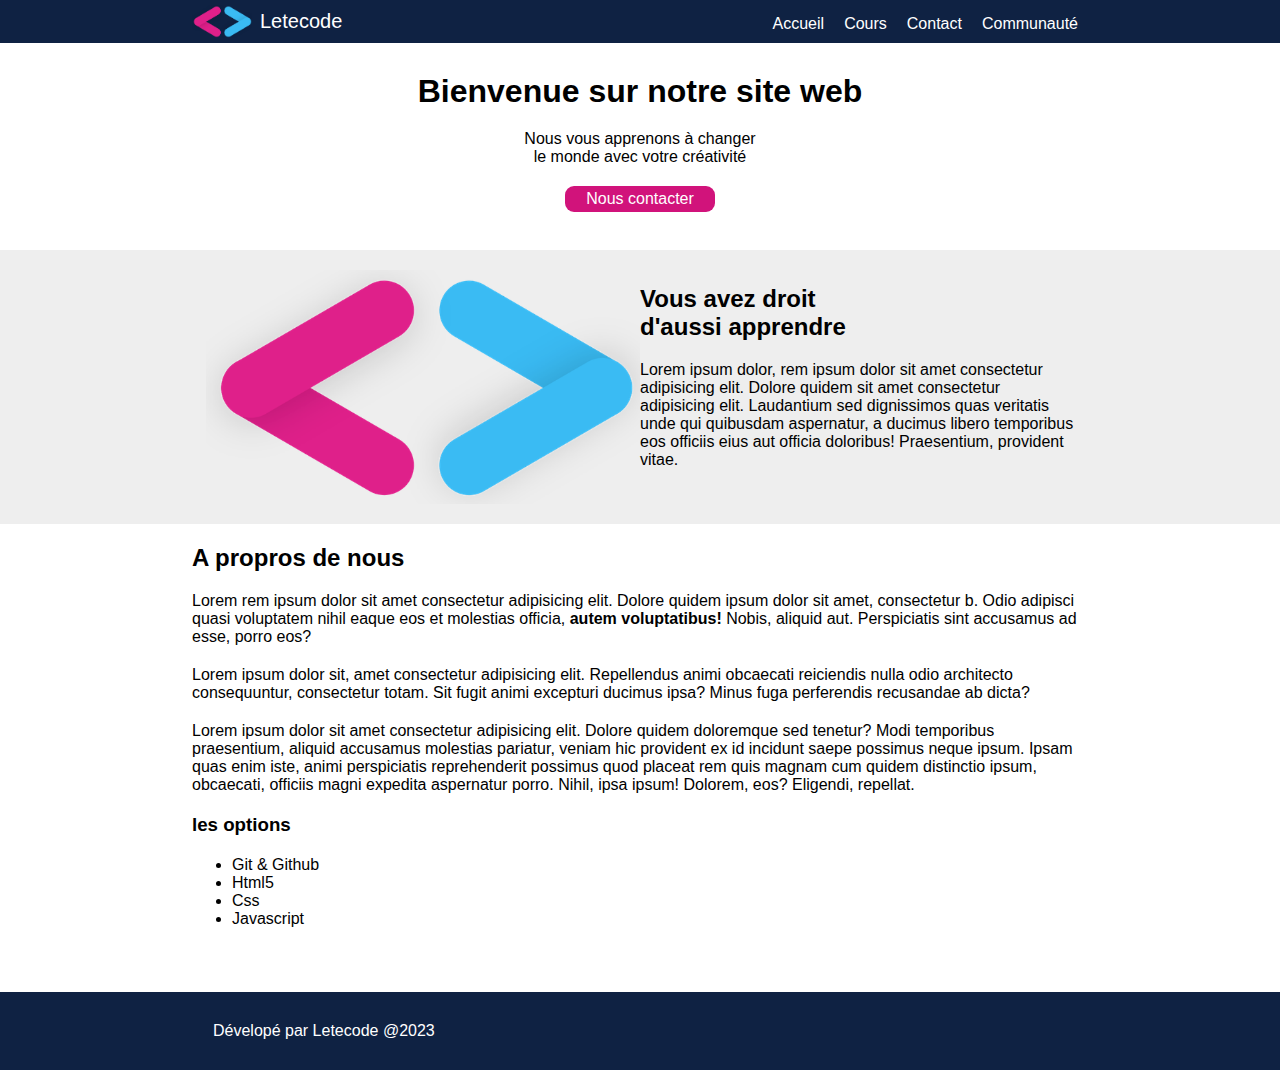
<file: index.html>
<!DOCTYPE html>
<html lang="en">
<head>
    <meta charset="UTF-8">
    <meta http-equiv="X-UA-Compatible" content="IE=edge">
    <meta name="viewport" content="width=device-width, initial-scale=1.0">
    <title>Acceuil | tp2</title>
    <link rel="stylesheet" href="css/index.css">
    <link rel="stylesheet" href="css/sdb.css">
    <!-- Open graph -->
    <meta property="og:title" content="Letecode - tp2fin">
    <meta property="og:description" content="Letecode est une communauté dynamique des programmeurs de génie">
    <meta property="og:type" content="website">
    <meta property="og:image" content="image/logoltc.png">
    <meta property="og:url" content="">
    <meta property="og:title" content="Letecode - tp2fin">
</head>
<body>
    <header class="tête">
        <div class="conteneur">
            <a href="index.html" class="titre">
                <img src="image/logoltc.png" alt="logoS">
                <span>Letecode</span>
            </a>
            <div id="mySidenav" class="sidenav">
                <a href="javascript:void(0)" class="closebtn" onclick="closeNav()">&times;</a>
                <a href="index.html">Accueil</a>
                <a href="cours.html">Cours</a>
                <a href="contact.html">Contact</a>
                <a href="communaute.html">Communauté</a>
              </div>
              <div id="main">
                <span onclick="openNav()" class="nav">&#9776;</span>
              </div>
            <ul class="menu">
                <li class="item"><a href="index.html">Accueil</a></li>
                <li class="item"><a href="cours.html">Cours</a></li>
                <li class="item"><a href="contact.html">Contact</a></li>
                <li class="item"><a href="communaute.html">Communauté</a></li>
            </ul>
        </div>
    </header>
    <section class="section1">
        <div class="conteneur">
            <h1 class="ecart">Bienvenue sur notre site web</h1>
            <p class="ecart">Nous vous apprenons à changer <br> le monde avec votre créativité</p>
            <a href="contact.html" class="btn">Nous contacter</a>
        </div>
    </section>
    <section class="section2">
        <div class="conteneur">
            <img src="image/logoltc.png" alt="logoB" class="img_txt">
            <div class="img_txt">
                <h2 class="ecart">Vous avez droit <br>d'aussi apprendre</h2>
                <p class="ecart">Lorem ipsum dolor, rem ipsum dolor sit amet consectetur adipisicing elit. Dolore quidem sit amet consectetur adipisicing elit. Laudantium sed dignissimos quas veritatis unde qui quibusdam aspernatur, a ducimus libero temporibus eos officiis eius aut officia doloribus! Praesentium, provident vitae.</p>
            </div>
        </div>
    </section>
    <section class="section3">
        <div class="conteneur">
            <h2 class="ecart">A propros de nous</h2>
            <p class="ecart">Lorem rem ipsum dolor sit amet consectetur adipisicing elit. Dolore quidem ipsum dolor sit amet, consectetur b. Odio adipisci quasi voluptatem nihil eaque eos et molestias officia, <b>autem voluptatibus!</b> Nobis, aliquid aut. Perspiciatis sint accusamus ad esse, porro eos?</p>
            <p class="ecart">Lorem ipsum dolor sit, amet consectetur adipisicing elit. Repellendus animi obcaecati reiciendis nulla odio architecto consequuntur, consectetur totam. Sit fugit animi excepturi ducimus ipsa? Minus fuga perferendis recusandae ab dicta?</p>
            <p class="ecart">Lorem ipsum dolor sit amet consectetur adipisicing elit. Dolore quidem doloremque sed tenetur? Modi temporibus praesentium, aliquid accusamus molestias pariatur, veniam hic provident ex id incidunt saepe possimus neque ipsum.
            Ipsam quas enim iste, animi perspiciatis reprehenderit possimus quod placeat rem quis magnam cum quidem distinctio ipsum, obcaecati, officiis magni expedita aspernatur porro. Nihil, ipsa ipsum! Dolorem, eos? Eligendi, repellat.</p>
            <h3 class="ecart">les options</h3>
                    <ul>
                        <li>Git & Github</li>
                        <li>Html5</li>
                        <li>Css</li>
                        <li>Javascript</li>
                    </ul>
        </div>
    </section>
    <footer class="pied">
        <div class="conteneur"><p>Dévelopé par Letecode @2023</p></div>
    </footer>
<script src="js/sdb.js"></script>
</body>
</html>
</file>
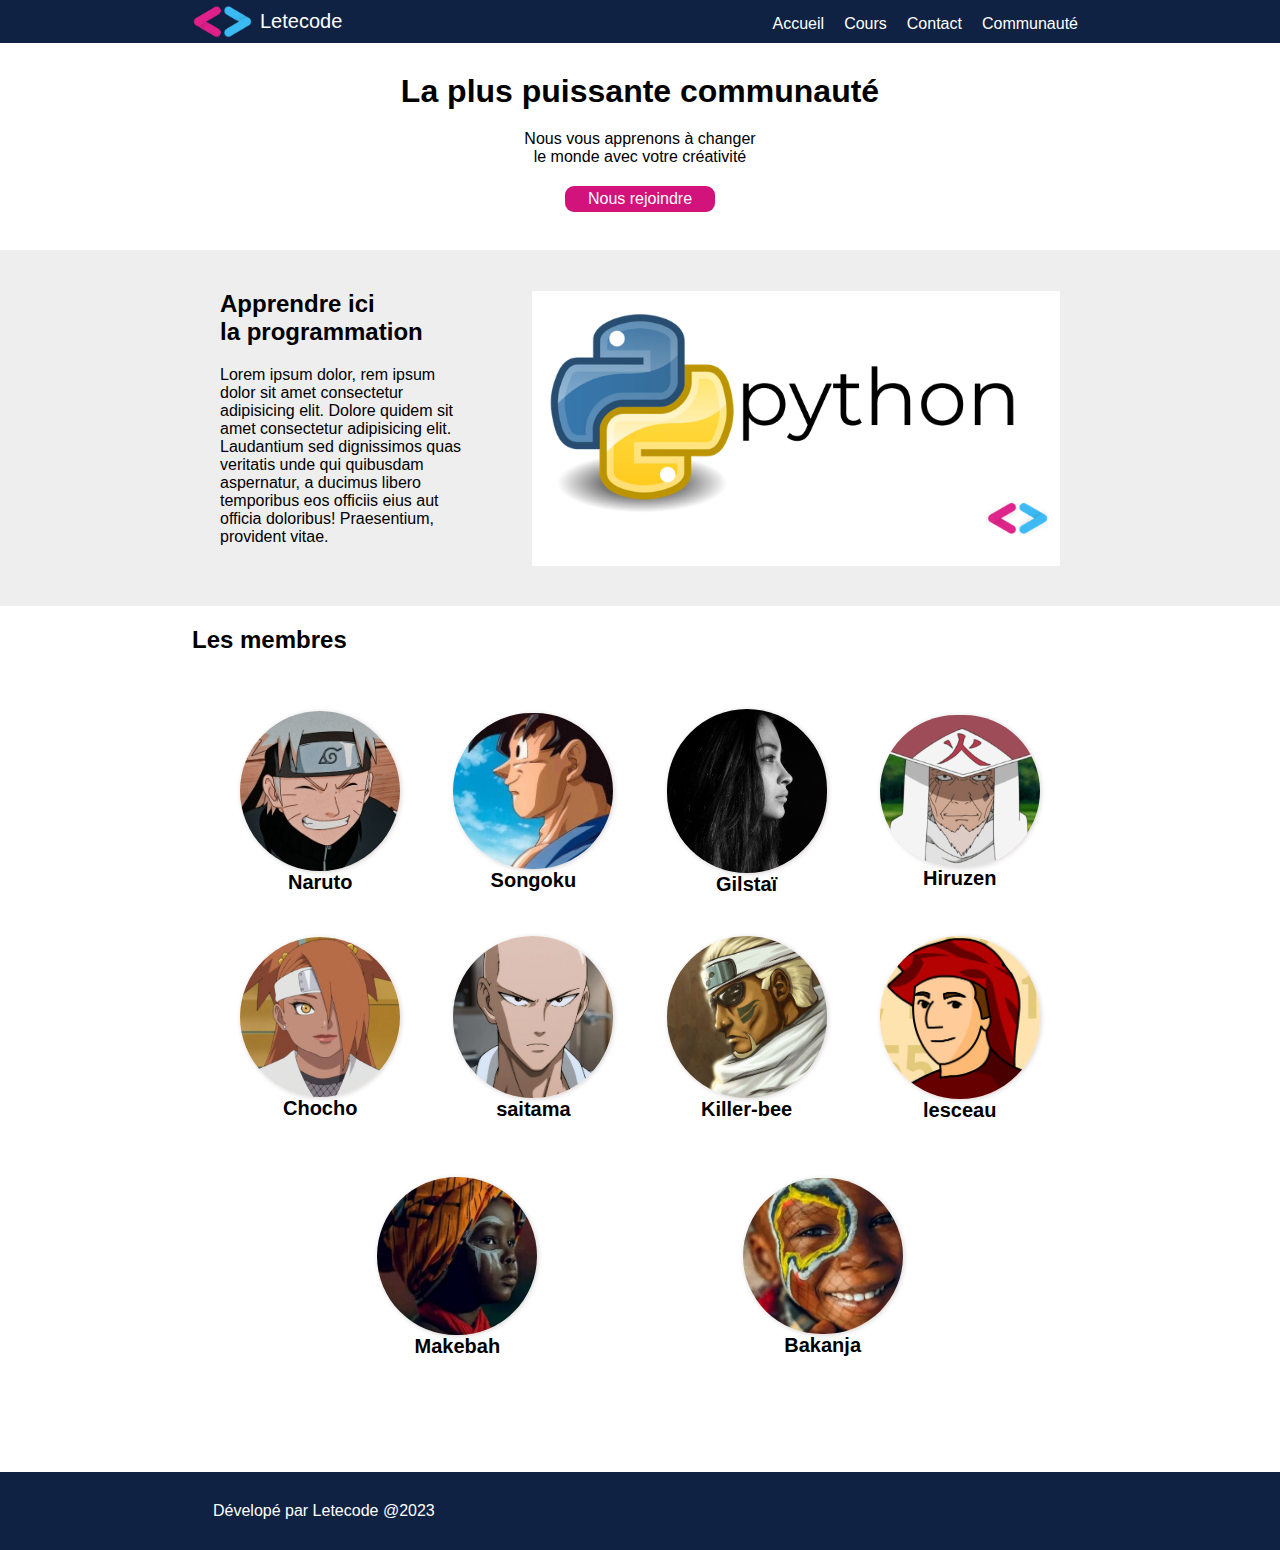
<file: communaute.html>
<!DOCTYPE html>
<html lang="en">
<head>
    <meta charset="UTF-8">
    <meta http-equiv="X-UA-Compatible" content="IE=edge">
    <meta name="viewport" content="width=device-width, initial-scale=1.0">
    <title>Communauté | tp2</title>
    <link rel="stylesheet" href="css/communo.css">
    <link rel="stylesheet" href="css/sdb.css">
    <!-- Open graph -->
    <meta property="og:title" content="Letecode - tp2fin">
    <meta property="og:description" content="Letecode est une communauté dynamique des programmeurs de génie">
    <meta property="og:type" content="website">
    <meta property="og:image" content="image/logoltc.png">
    <meta property="og:url" content="">
    <meta property="og:title" content="Letecode - tp2fin">
</head>
<body>
    <header class="tête">
        <div class="conteneur">
            <a href="index.html" class="titre">
                <img src="image/logoltc.png" alt="logoS">
                <span>Letecode</span>
            </a>
            <div id="mySidenav" class="sidenav">
                <a href="javascript:void(0)" class="closebtn" onclick="closeNav()">&times;</a>
                <a href="index.html">Accueil</a>
                <a href="cours.html">Cours</a>
                <a href="contact.html">Contact</a>
                <a href="communaute.html">Communauté</a>
              </div>
              <div id="main">
                <span onclick="openNav()" class="nav">&#9776;</span>
              </div>
            <ul class="menu">
                <li class="item active"><a href="index.html">Accueil</a></li>
                <li class="item"><a href="cours.html">Cours</a></li>
                <li class="item"><a href="contact.html">Contact</a></li>
                <li class="item"><a href="communaute.html">Communauté</a></li>
            </ul>
        </div>
    </header>
    <section class="section1">
        <div class="conteneur">
            <h1 class="ecart">La plus puissante communauté</h1>
            <p class="ecart">Nous vous apprenons à changer <br> le monde avec votre créativité</p>
            <a href="contact.html" class="btn">Nous rejoindre</a>
        </div>
    </section>
    <section class="section2">
        <div class="conteneur">
            <img src="image/pythonltc.png" alt="pylogltc" class="img_txt">
            <div class="img_txt">
                <h2 class="ecart">Apprendre ici<br>la programmation</h2>
                <p class="ecart">Lorem ipsum dolor, rem ipsum dolor sit amet consectetur adipisicing elit. Dolore quidem sit amet consectetur adipisicing elit. Laudantium sed dignissimos quas veritatis unde qui quibusdam aspernatur, a ducimus libero temporibus eos officiis eius aut officia doloribus! Praesentium, provident vitae.</p>
            </div>
        </div>
    </section>
    <section class="section3">
        <div class="conteneur">
            <div>
                <h2 class="ecart">Les membres</h2>
            </div>
            <div class="membr">
                <div class="imgmbr">
                    <img src="image/naruto.jpg" alt="naruto">
                    <span>Naruto</span>
                </div>
                <div class="imgmbr">
                    <img src="image/gk.jpg" alt="Goku">
                    <span>Songoku</span>    
                </div>
                <div class="imgmbr">
                    <img src="image/girl.jpg" alt="Gilstaï">
                    <span>Gilstaï</span>
                </div>
                <div class="imgmbr">
                    <img src="image/Hiruzen.png" alt="Hiruzen">
                    <span>Hiruzen</span>
                </div>
                <div class="imgmbr">
                    <img src="image/Chocho.jpg" alt="Chocho">
                    <span>Chocho</span>
                </div>
                <div class="imgmbr">
                    <img src="image/saitama.jpg" alt="saitama">
                    <span>saitama</span>
                </div>
                <div class="imgmbr">
                    <img src="image/kbee.png" alt="killerbee">
                    <span>Killer-bee</span>
                </div>
                <div class="imgmbr">
                    <img src="image/screenshot1.png" alt="">
                    <span>lesceau</span>
                </div>
            </div>
        </div>
    </section>
    <footer class="pied">
        <div class="conteneur"><p>Dévelopé par Letecode @2023</p></div>
    </footer>
    <script src="js/jscript.js"></script>
    <script src="js/sdb.js"></script>
</body>
</html>
</file>
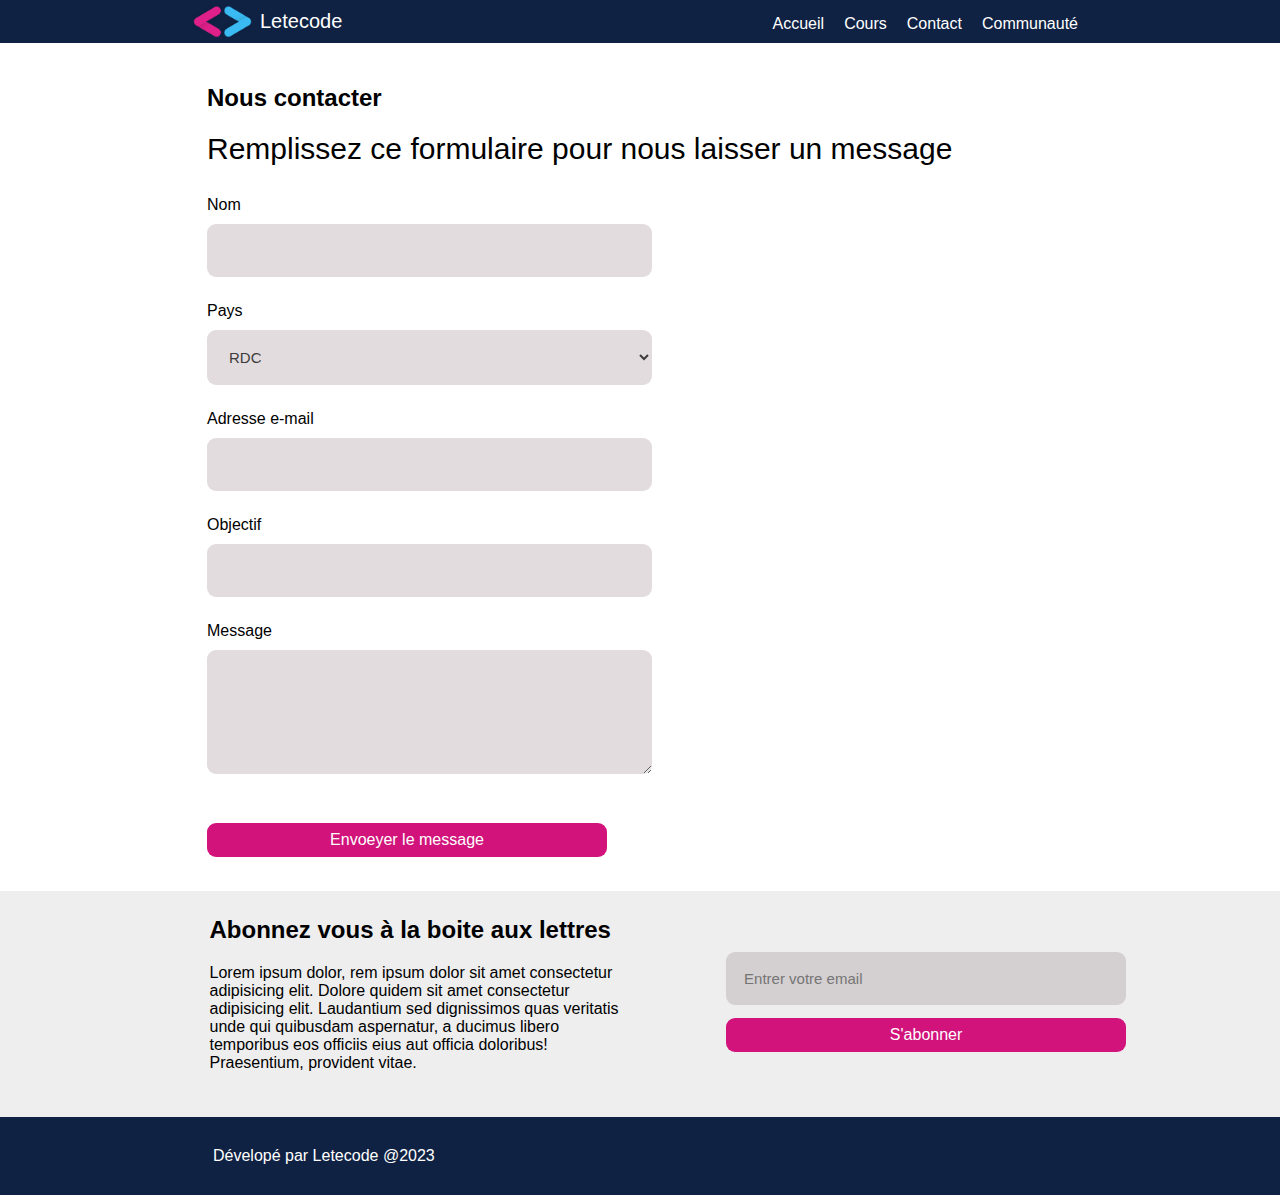
<file: contact.html>
<!DOCTYPE html>
<html lang="en">
<head>
    <meta charset="UTF-8">
    <meta http-equiv="X-UA-Compatible" content="IE=edge">
    <meta name="viewport" content="width=device-width, initial-scale=1.0">
    <title>Contact | tp2</title>
    <link rel="stylesheet" href="css/contact.css">
    <link rel="stylesheet" href="css/sdb.css">
    <!-- Open graph -->
    <meta property="og:title" content="Letecode - tp2fin">
    <meta property="og:description" content="Letecode est une communauté dynamique des programmeurs de génie">
    <meta property="og:type" content="website">
    <meta property="og:image" content="image/logoltc.png">
    <meta property="og:url" content="">
    <meta property="og:title" content="Letecode - tp2fin">
</head>
<body>
    <header class="tête">
        <div class="conteneur">
            <a href="index.html" class="titre">
                <img src="image/logoltc.png" alt="logoS">
                <span>Letecode</span>
            </a>
            <div id="mySidenav" class="sidenav">
                <a href="javascript:void(0)" class="closebtn" onclick="closeNav()">&times;</a>
                <a href="index.html">Accueil</a>
                <a href="cours.html">Cours</a>
                <a href="contact.html">Contact</a>
                <a href="communaute.html">Communauté</a>
              </div>
              <div id="main">
                <span onclick="openNav()" class="nav">&#9776;</span>
              </div>
            <ul class="menu">
                <li class="item active"><a href="index.html">Accueil</a></li>
                <li class="item"><a href="cours.html">Cours</a></li>
                <li class="item"><a href="contact.html">Contact</a></li>
                <li class="item"><a href="communaute.html">Communauté</a></li>
            </ul>
        </div>
    </header>
    <section class="section1">
        <div class="conteneur">
          <div class="membr">
                <div>
                    <h2 class="ecart">Nous contacter</h2>
                </div>
                <div>
                    <h3>Remplissez ce formulaire pour nous laisser un message</h3>
                </div>            
                    <div class="imgmbr">
                        <p>Nom</p>
                        <div class="">
                            <form action=# method=# class="">
                                <input type="text" name="text" id="text1">
                            </form>        
                        </div>
                    </div>
                    <div class="imgmbr">
                        <p>Pays</p>
                        <div class="">
                            <form action=# method=# class="">
                                <select name="pays" id="pays">
                                    <option value="france">RDC</option>
                                    <option value="espagne">Cameroun</option>
                                    <option value="italie">Tchad</option>
                                    <option value="royaume-uni">France</option>
                                    <option value="canada">Egypte</option>
                                    <option value="etats-unis">États-Unis</option>
                                    <option value="chine">Chine</option>
                                    <option value="japon">Japon</option>
                                    </select>
                            </form>        
                        </div>
                    </div>
                    <div class="imgmbr">
                        <p>Adresse e-mail</p>
                        <div class="">
                            <form action=# method=# class="">
                                <input type="email" name="email" id="email1">
                            </form>        
                        </div>
                    </div>
                    <div class="imgmbr">
                        <p>Objectif</p>
                        <div class="imgcours">
                            <form action=# method=# class="">
                                <input type="text" name="text" id="text2">
                            </form>        
                        </div>
                    </div>
                    <div class="imgmbr">
                        <p>Message</p>
                        <form action=# method=# class="">
                            <textarea name="" id="text3"></textarea>
                        </form>
                    </div>
                </div>
                <a href="contact.html" class="btn2">Envoeyer le message</a>
            </div>
    </section>
        <section class="section2">
        <div class="conteneur">
            <div class="img_txt">
                <form action=# method=# class="zonemail">
                    <input type="email" name="email" id="email" required placeholder="Entrer votre email">
                </form>
                <a href="contact.html" class="btn">S'abonner</a>
            </div>
            <div class="img_txt">
                <h2 class="ecart">Abonnez vous à la boite aux lettres</h2>
                <p class="ecart">Lorem ipsum dolor, rem ipsum dolor sit amet consectetur adipisicing elit. Dolore quidem sit amet consectetur adipisicing elit. Laudantium sed dignissimos quas veritatis unde qui quibusdam aspernatur, a ducimus libero temporibus eos officiis eius aut officia doloribus! Praesentium, provident vitae.</p>
            </div>
        </div>
    </section>
    <footer class="pied">
        <div class="conteneur"><p>Dévelopé par Letecode @2023</p></div>
    </footer>
    <script src="js/sdb.js"></script>
</body>
</html>
</file>
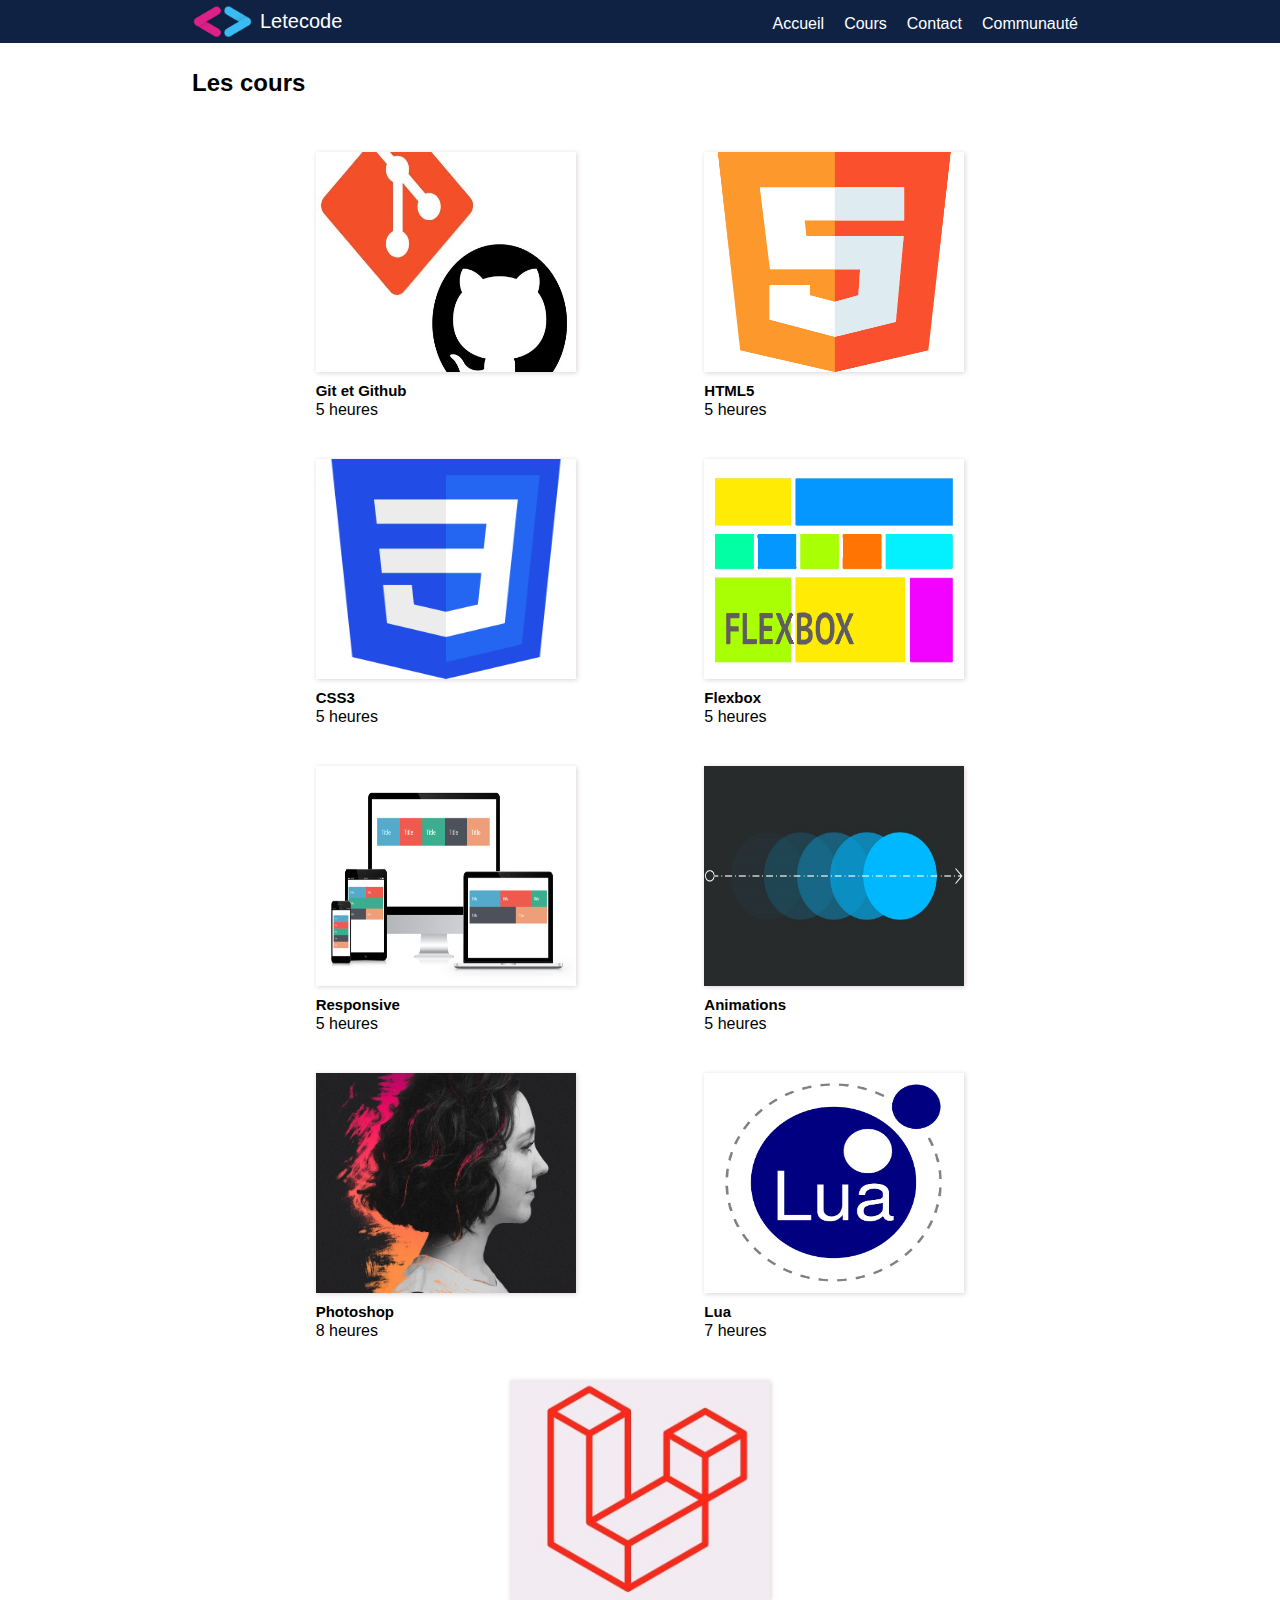
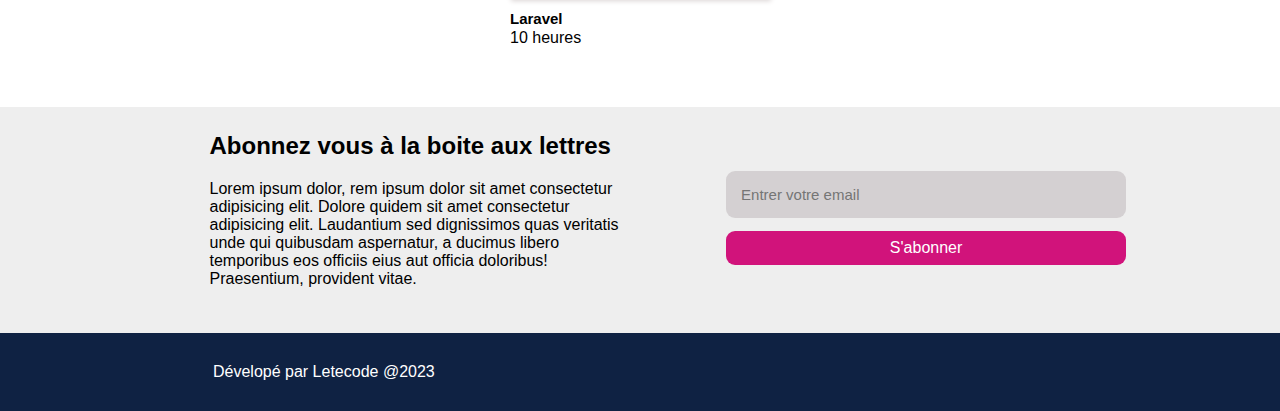
<file: cours.html>
<!DOCTYPE html>
<html lang="en">
<head>
    <meta charset="UTF-8">
    <meta http-equiv="X-UA-Compatible" content="IE=edge">
    <meta name="viewport" content="width=device-width, initial-scale=1.0">
    <title>Cours | tp2</title>
    <link rel="stylesheet" href="css/cours.css">
    <link rel="stylesheet" href="css/sdb.css">
    <!-- Open graph -->
    <meta property="og:title" content="Letecode - tp2fin">
    <meta property="og:description" content="Letecode est une communauté dynamique des programmeurs de génie">
    <meta property="og:type" content="website">
    <meta property="og:image" content="image/logoltc.png">
    <meta property="og:url" content="">
    <meta property="og:title" content="Letecode - tp2fin">
</head>
<body>
    <header class="tête">
        <div class="conteneur">
            <a href="index.html" class="titre">
                <img src="image/logoltc.png" alt="logoS">
                <span>Letecode</span>
            </a>
            <div id="mySidenav" class="sidenav">
                <a href="javascript:void(0)" class="closebtn" onclick="closeNav()">&times;</a>
                <a href="index.html">Accueil</a>
                <a href="cours.html">Cours</a>
                <a href="contact.html">Contact</a>
                <a href="communaute.html">Communauté</a>
              </div>
              <div id="main">
                <span onclick="openNav()" class="nav">&#9776;</span>
              </div>
            <ul class="menu">
                <li class="item active"><a href="index.html">Accueil</a></li>
                <li class="item"><a href="cours.html">Cours</a></li>
                <li class="item"><a href="contact.html">Contact</a></li>
                <li class="item"><a href="communaute.html">Communauté</a></li>
            </ul>
        </div>
    </header>
    <section class="section1">
        <div class="conteneur">
            <div>
                <h2 class="ecart" id="responsive">Les cours</h2>
            </div>
            <div class="lescours">
                <div class="imgmbr">
                    <div class="imgcours">
                        <img src="image/git-github.jpg" alt="">
                    </div>
                    <span>Git et Github</span>
                    <p>5 heures</p>
                </div>
                <div class="imgmbr">
                    <div class="imgcours">
                        <img src="image/html5.jpg" alt="">
                    </div>
                    <span>HTML5</span>
                    <p>5 heures</p>    
                </div>
                <div class="imgmbr">
                    <div class="imgcours">
                        <img src="image/css3.png" alt="">
                    </div>
                    <span>CSS3</span>
                    <p>5 heures</p>
                </div>
                <div class="imgmbr">
                    <div class="imgcours">
                        <img src="image/flexbox-css.png" alt="">
                    </div>
                    <span>Flexbox</span>
                    <p>5 heures</p>
                </div>
                <div class="imgmbr">
                    <div class="imgcours">
                        <img src="image/responsive.png" alt="">
                    </div>
                    <span>Responsive</span>
                    <p>5 heures</p>
                </div>
                <div class="imgmbr">
                    <div class="imgcours">
                        <img src="image/anime.jpg" alt="">
                    </div>
                    <span>Animations</span>
                    <p>5 heures</p>
                </div>
            </div>
        </div>
    </section>
        <section class="section2">
        <div class="conteneur">
            <div class="img_txt">
                <form action=# method=# class=zonemail>
                    <input type="email" name="email" id="email" required placeholder="Entrer votre email">
                </form>
                <a href="contact.html" class="btn">S'abonner</a>
            </div>
            <div class="img_txt">
                <h2 class="ecart">Abonnez vous à la boite aux lettres</h2>
                <p class="ecart">Lorem ipsum dolor, rem ipsum dolor sit amet consectetur adipisicing elit. Dolore quidem sit amet consectetur adipisicing elit. Laudantium sed dignissimos quas veritatis unde qui quibusdam aspernatur, a ducimus libero temporibus eos officiis eius aut officia doloribus! Praesentium, provident vitae.</p>
            </div>
        </div>
    </section>
    <footer class="pied">
        <div class="conteneur"><p>Dévelopé par Letecode @2023</p></div>
    </footer>
    <script src="js/jscript.js"></script>
    <script src="js/sdb.js"></script>
</body>
</html>
</file>
<file: css/index.css>
*{
    box-sizing: border-box;
    margin: 0;
}

body{
    font-family: 'montserrat', sans-serif;
    color: black;
}

.nav, .sidenav{
    display: none !important;
}

.section{
    padding: 25px;
}

.ecart{
    margin-bottom: 20px;
}

.conteneur{
    width: 70%;
    margin: 0 auto;
}

.tête .conteneur{
    display: flex;
    align-items:center;
    justify-content: space-between;
        
}

.tête{
    background-color: #0F2243;
    padding: 5px 0px 5px 0px;
}

.tête .titre{
    color:white;
    text-decoration: none;
    font-weight:500;
    font-size: 20px;
    display: flex;
    align-items: center;
}

.titre img{
    margin-right: 8px;
    width: 60px;
    
}

.tête .menu{
    display: flex;
    justify-content: space-between;
}

.tête .menu li a {
    border: none;
    color: #ffffff;
    outline: none;
    position: relative;
    text-decoration: none;
}
  
  .tête .menu li a::before,
  .tête .menu li a::after {
    border: 0 solid transparent;
    transition: all 0.5s;
    content: '';
    height: 0;
    position: absolute;
    width: 0px;
  }
  
  .tête .menu li a::before {
    border-top: 1px solid #fff;
    right: 0;
    top: -4px;
  }
  
  .tête .menu li a::after {
    border-bottom: 1px solid #fff;
    bottom: -4px;
    left: 0;
  }
  
  .tête .menu li a:hover::before,
  .tête .menu li a:hover::after {
    width: 100%;
  }

.tête .item{
    display: inline;
    padding: 10px;
    padding-bottom: 5px;
}

.section1 .conteneur{
    display: flex;
    flex-direction: column;
    align-items:center;  
    padding: 30px;
    text-align: center;
}

.btn{
    text-decoration: none;
    font-weight:400;
    background-color:#d1137b;
    color: #fff;
    padding:4px;
    border-radius: 9px;
    width: 150px;
    margin-bottom: 1%;
    transition: all 0.2s;
    content: '';
    
}

.btn:hover{
    box-shadow: 0px 1px 3px #d1137b;
    transform: translateY(-0.2em);
    font-weight:450;
}

.section2{
    background-color: #EEEEEE;
    padding: 20px;
    margin-bottom: 20px;
}
.section2 .conteneur{
    display: flex;
    align-items:center;
    justify-content:center;  
}

.section2 .conteneur img{
    width: 350px;
}

.section2 .conteneur .img_txt {
    width: 50%;
}

.pied{
    background-color: #0F2243;
    color:#fff;
    padding: 30px;
    margin-top: 5%;
}

/*partie responsive*/

@media screen and (max-width: 870px){
    
    .nav, .sidenav{
        display:initial !important;
        color: #fff;
        font-size: 30px;
    }

    .nav{
        margin-left: 100%;
    }
    
    .conteneur .titre img{
        margin-left: -30%;
        width: 80px;
    }

    .section1 .conteneur{
        display: flex;
        flex-direction: column;
        align-items:center;  
        width: 100%;
        padding: 30px;
        text-align: center;
    }
    
    .section2 .conteneur{
        display: flex;
        flex-direction:column;
        width: 100%;  
    }

    .section2 .conteneur .img_txt {
        width: 100%;
        text-align: justify;        
    }

    .section2 .conteneur img{
        padding: 50px;
    }
    .section3 .conteneur{
        width: 90%;
        text-align: justify;
    }
    .btn{
        text-decoration: none;
        font-weight:400;
        background-color:#d1137b;
        color: #fff;
        padding:9px;
        border-radius: 100px;
        width: 200px;
        margin-bottom: 1%;
        margin-top: 1%;
        margin-left: -1px;
        text-align: center;
        transition: all 0.2s;
        content: '';    
    }

    .tête .menu{
        display: none !important;
    }
}
</file>
<file: css/sdb.css>
body {
  font-family: "montserrat", sans-serif;
  transition: background-color .5s;
}



.sidenav {
  height: 100%;
  width: 0;
  position: fixed;
  z-index: 1;
  top: 0;
  left: 0;
  background-color: #e4dfdf;
  overflow-x: hidden;
  transition: 0.5s;
  padding-top: 60px;
}

.sidenav a {
  padding: 8px 8px 8px 32px;
  text-decoration: none;
  font-size: 25px;
  color: #0e0d0d;
  display: block;
  transition: 0.3s;
}

.sidenav a:hover {
  color: #fdfbfb;
  text-shadow: 0px 8px 10px #383537;
}

.sidenav .closebtn {
  position: absolute;
  top: 0;
  right: 25px;
  font-size: 40px;
  margin-left: 50px;
}

#main {
  transition: margin-left .5s;
  padding: 16px;
}

@media screen and (max-height: 450px) {
  .sidenav {padding-top: 15px;}
  .sidenav a {font-size: 20px;}
}
</file>
<file: css/communo.css>
*{
    box-sizing: border-box;
    margin: 0;
}

body{
    font-family: 'montserrat', sans-serif;
    color: black;
}

.nav, .sidenav{
    display: none !important;
}

.section{
    padding: 25px;
}

.ecart{
    margin-bottom: 20px;
}

.conteneur{
    width: 70%;
    margin: 0 auto;
}

.tête .conteneur{
    display: flex;
    align-items:center;
    justify-content: space-between;
        
}

.tête{
    background-color: #0F2243;
    padding: 5px 0px 5px 0px;
}

.tête .titre{
    color:white;
    text-decoration: none;
    font-weight:500;
    font-size: 20px;
    display: flex;
    align-items: center;
}

.titre img{
    margin-right: 8px;
    width: 60px;
    
}

.tête .menu{
    display: flex;
    justify-content: space-between;
}

.tête .menu li a {
    border: none;
    color: #ffffff;
    outline: none;
    position: relative;
    text-decoration: none;
}
  
  .tête .menu li a::before,
  .tête .menu li a::after {
    border: 0 solid transparent;
    transition: all 0.5s;
    content: '';
    height: 0;
    position: absolute;
    width: 0px;
  }
  
  .tête .menu li a::before {
    border-top: 1px solid #fff;
    right: 0;
    top: -4px;
  }
  
  .tête .menu li a::after {
    border-bottom: 1px solid #fff;
    bottom: -4px;
    left: 0;
  }
  
  .tête .menu li a:hover::before,
  .tête .menu li a:hover::after {
    width: 100%;
  }

.tête .item{
    display: inline;
    padding: 10px;
    padding-bottom: 5px;
}

.section1 .conteneur{
    display: flex;
    flex-direction: column;
    align-items:center;  
    padding: 30px;
    text-align: center;
}

.btn{
    text-decoration: none;
    font-weight:400;
    background-color:#d1137b;
    color: #fff;
    padding:4px;
    border-radius: 9px;
    width: 150px;
    margin-bottom: 1%;
    transition: all 0.2s;
    content: '';
    
}

.btn:hover{
    box-shadow: 0px 1px 3px #d1137b;
    transform: translateY(-0.2em);
    font-weight:450;
}

.section2{
    background-color: #EEEEEE;
    padding: 40px;
    margin-bottom: 20px;
}
.section2 .conteneur{
    display: flex;
    flex-direction: row-reverse;
    align-items:center;  
}

.section2 .conteneur img{
    padding-left: 60px;
}

.section2 .conteneur .img_txt {
    width: 70%;
}

.section3 .conteneur .membr{
    display: flex;
    justify-content: space-evenly;
    align-items:center;
    flex-wrap: wrap;
    padding: 15px;
}

.section3 .conteneur img{
    align-items: center;
    width: 160px;
    border-radius: 100px;
    box-shadow: 1px 1px 5px #dad4d4;  
}


.section3 .imgmbr{
    display: flex;
    flex-direction: column;
    text-align: center;
    font-weight:bold;
    font-size: 20px;
    padding: 20px;
}


.pied{
    background-color: #0F2243;
    color:#fff;
    padding: 30px;
    margin-top: 5%;
}


/*partie responsive*/

@media screen and (max-width: 450px){
 
    .nav, .sidenav{
        display:initial !important;
        color: #fff;
        font-size: 30px;
    }

    .nav{
        margin-left: 100%;
    }

    .conteneur .titre img{
        margin-left: -30%;
        width: 80px;
    }

    .section1 .conteneur{
        display: flex;
        flex-direction: column;
        align-items:center;  
        width: 100%;
        padding: 30px;
        text-align: center;
    }
    
    .section2 .conteneur{
        display: flex;
        flex-direction:column-reverse;
        width: 100%;  
    }

    .section2 .conteneur .img_txt {
        width: 100%;
        text-align: justify;        
    }

    .section2 .conteneur img{
        padding-left: -0px;
    }
    .section3 .conteneur{
        width: 90%;
        text-align: justify;
    }

    .section3 .conteneur img{
        align-items: center;
        width: 100px;
        border-radius: 100px;
        box-shadow: 1px 1px 5px #dad4d4;  
    }   

    .btn{
        text-decoration: none;
        font-weight:400;
        background-color:#d1137b;
        color: #fff;
        padding:9px;
        border-radius: 100px;
        width: 200px;
        margin-bottom: 1%;
        margin-top: 1%;
        margin-left: -1px;
        text-align: center;
        transition: all 0.2s;
        content: '';    
    }

    .tête .menu{
        display: none !important;
    }
}
</file>
<file: css/contact.css>
*{
    box-sizing: border-box;
    margin: 0;
}

body{
    font-family: 'montserrat', sans-serif;
    color: black;
}

.nav, .sidenav{
    display: none !important;
}

.section{
    padding: 25px;
}

.ecart{
    margin-bottom: 20px;
}

.conteneur{
    width: 70%;
    margin: 0 auto;
}

.tête .conteneur{
    display: flex;
    align-items:center;
    justify-content: space-between;
        
}

.tête{
    background-color: #0F2243;
    padding: 5px 0px 5px 0px;
}

.tête .titre{
    color:white;
    text-decoration: none;
    font-weight:500;
    font-size: 20px;
    display: flex;
    align-items: center;
}

.titre img{
    margin-right: 8px;
    width: 60px;
    
}

.tête .menu{
    display: flex;
    justify-content: space-between;
}

.tête .menu li a {
    border: none;
    color: #ffffff;
    outline: none;
    position: relative;
    text-decoration: none;
}
  
  .tête .menu li a::before,
  .tête .menu li a::after {
    border: 0 solid transparent;
    transition: all 0.5s;
    content: '';
    height: 0;
    position: absolute;
    width: 0px;
  }
  
  .tête .menu li a::before {
    border-top: 1px solid #fff;
    right: 0;
    top: -4px;
  }
  
  .tête .menu li a::after {
    border-bottom: 1px solid #fff;
    bottom: -4px;
    left: 0;
  }
  
  .tête .menu li a:hover::before,
  .tête .menu li a:hover::after {
    width: 100%;
  }

.tête .item{
    display: inline;
    padding: 10px;
    padding-bottom: 5px;
}


.section1 .conteneur{
    display: flex;
    flex-direction: column;
    margin-top: 2%;
    margin-bottom: 2%;
}

.section1 .conteneur .membr{
    display: flex;
    justify-content:space-between;
    align-items:start;
    flex-wrap: wrap;
    padding: 15px;
}



.section1 .imgmbr input,#pays,#text3{
    display: flex;
    background-color:#e2dcdf;
    padding:18px;
    border-radius: 9px;
    border-style:inherit;
    border-color: #706b6d;
    width: 445px;
    margin:10px 0px 25px 0px;
    text-align:left;
    color: #3d3b3b;
    font-size: 15px;
}

#text3{
    padding:45px;
}

.section1 h3{
    font-weight: 400;
    font-size: 30px;
    text-align:center;
    padding-bottom: 30px;
}

.section1 span{
    font-weight:bold;
    font-size: 15px;
    margin:10px 0px 2px 0px;

}

.section2{
    background-color: #EEEEEE;
    padding: 25px;
}
.section2 .conteneur{
    display: flex;
    flex-direction: row-reverse;
    align-items:center;  
}

.section2 .conteneur .img_txt {
    width: 70%;
    display: flex;
    flex-direction: column;
}

.btn,.btn2{
    text-decoration: none;
    font-weight:400;
    background-color:#d1137b;
    color: #fff;
    padding:8px;
    border-radius: 9px;
    width: 400px;
    margin-bottom: 1%;
    margin-left: 20%;
    margin-top: 1%;
    text-align: center;
    transition: all 0.2s;
    content: '';    
}

.btn:hover,.btn2:hover{
    box-shadow: 0px 1px 3px #d1137b;
    transform: translateY(-0.2em);
    font-weight:450;
}

.btn2{
    margin-left: 15px; 
}


.zonemail input{
    background-color:#d4cfd1;
    padding:18px;
    border-radius: 9px;
    border-style:inherit;
    border-color: #706b6d;
    width: 400px;
    margin-bottom: 2%;
    margin-left: 20%;
    text-align:left;
    color: #181717;
    font-size: 15px;
}

.pied{
    background-color: #0F2243;
    color:#fff;
    padding: 30px;
}

/*partie responsive*/

@media screen and (max-width: 870px){

    .nav, .sidenav{
        display:initial !important;
        color: #fff;
        font-size: 30px;
    }

    .nav{
        margin-left: 100%;
    }

    .conteneur .titre img{
        margin-left: -30%;
        width: 80px;
    }

    .section1 .conteneur{
        display: flex;
        flex-direction: column;
        align-items:center;  
        width: 100%;
        padding: 30px;
        text-align: center;
    }

    .section1 h2{
        font-size:xx-large;
        text-align: left;
    }

    .section1 h3{
        text-align: left;
        font-size:large;
    }
    
    .section1 .imgmbr input,#pays,#text3{
        width: 350px;
    }

    .section1 p{
        text-align: left;
    }
        
    .section2 .conteneur{
        display: flex;
        flex-direction:column-reverse;
        align-items:center;  
    }

    .section2 .conteneur .img_txt {
        width: 150%;
        display: flex;    
    }

    
    .btn,.btn2{
        text-decoration: none;
        font-weight:400;
        background-color:#d1137b;
        color: #fff;
        padding:9px;
        border-radius: 100px;
        width: 99%;
        margin-bottom: 1%;
        margin-top: 1%;
        margin-left: -1px;
        text-align: center;
        transition: all 0.2s;
        content: '';    
    }

    .zonemail input{
        background-color:#d4d0d2;
        padding:15px;
        border-radius: 100px;
        border-style:inherit;
        border-color: #706b6d;
        width: 99%;
        margin-bottom: 2%;
        margin-left: -1px;
        text-align:left;
        color: #181717;
        font-size: 15px;
    }

    .tête .menu{
        display: none !important;
    }
}
</file>
<file: css/cours.css>
*{
    box-sizing: border-box;
    margin: 0;
}

body{
    font-family: 'montserrat', sans-serif;
    color: black;
}

.nav, .sidenav{
    display: none !important;
}

.section{
    padding: 30px;
}

.ecart{
    margin-bottom: 20px;
}

.conteneur{
    width: 70%;
    margin: 0 auto;
}

.tête .conteneur{
    display: flex;
    align-items:center;
    justify-content: space-between;
        
}

.tête{
    background-color: #0F2243;
    padding: 5px 0px 5px 0px;
}

.tête .titre{
    color:white;
    text-decoration: none;
    font-weight:500;
    font-size: 20px;
    display: flex;
    align-items: center;
}

.titre img{
    margin-right: 8px;
    width: 60px;
    
}

.tête .menu{
    display: flex;
    justify-content: space-between;
}

.tête .menu li a {
    border: none;
    color: #ffffff;
    outline: none;
    position: relative;
    text-decoration: none;
}
  
  .tête .menu li a::before,
  .tête .menu li a::after {
    border: 0 solid transparent;
    transition: all 0.5s;
    content: '';
    height: 0;
    position: absolute;
    width: 0px;
  }
  
  .tête .menu li a::before {
    border-top: 1px solid #fff;
    right: 0;
    top: -4px;
  }
  
  .tête .menu li a::after {
    border-bottom: 1px solid #fff;
    bottom: -4px;
    left: 0;
  }
  
  .tête .menu li a:hover::before,
  .tête .menu li a:hover::after {
    width: 100%;
  }

.tête .item{
    display: inline;
    padding: 10px;
    padding-bottom: 5px;
}

.section1 .conteneur{
    margin-top: 2%;
    margin-bottom: 2%;
}

.section1 .conteneur .lescours{
    display: flex;
    justify-content: space-evenly;
    align-items:center;
    flex-wrap: wrap;
    padding: 15px;
}

.section1 .conteneur img{
    width: 260px;
    height: 220px;  
}


.section1 .imgmbr{
    display: flex;
    flex-direction: column;
    padding: 20px;
}

.section1 .imgmbr .imgcours{
    display: flex;
    justify-content: center;
    border:1px  #706b6d;
    box-shadow: 1px 1px 5px #dad4d4;
    
}

.section1 span{
    font-weight:bold;
    font-size: 15px;
    margin:10px 0px 2px 0px;

}

.section2{
    background-color: #EEEEEE;
    padding: 25px;
}
.section2 .conteneur{
    display: flex;
    flex-direction: row-reverse;
    align-items:center;  
}

.section2 .conteneur .img_txt {
    width: 70%;
    display: flex;
    flex-direction: column;
}

.btn{
    text-decoration: none;
    font-weight:400;
    background-color:#d1137b;
    color: #fff;
    padding:8px;
    border-radius: 9px;
    width: 400px;
    margin-bottom: 1%;
    margin-left: 20%;
    margin-top: 1%;
    text-align: center;
    transition: all 0.2s;
    content: '';    
}

.btn:hover{
    box-shadow: 0px 1px 3px #d1137b;
    transform: translateY(-0.2em);
    font-weight:450;
}

.zonemail input{
    background-color:#d4d0d2;
    padding:15px;
    border-radius: 9px;
    border-style:inherit;
    border-color: #706b6d;
    width: 400px;
    margin-bottom: 2%;
    margin-left: 20%;
    text-align:left;
    color: #181717;
    font-size: 15px;
}

.pied{
    background-color: #0F2243;
    color:#fff;
    padding: 30px;
}

/*partie responsive*/

@media screen and (max-width: 450px){

    .nav, .sidenav{
        display:initial !important;
        color: #fff;
        font-size: 30px;
    }

    .nav{
        margin-left: 100%;
    }

    .conteneur .titre img{
        margin-left: -30%;
        width: 80px;
    }

    #responsive{
        margin-left: -14%;
        font-size: 30px;
        margin-bottom: -5%;
    }

    .section1 .conteneur img{
        width: 350px;
        height: 280px;  
    }

    .imgmbr span{
        font-size:larger;
    }
    
    .section2 .conteneur{
        display: flex;
        flex-direction:column-reverse;
        align-items:center;  
    }

    .section2 .conteneur .img_txt {
        width: 150%;
        display: flex;
        
    }

    .btn,.btn2{
        text-decoration: none;
        font-weight:400;
        background-color:#d1137b;
        color: #fff;
        padding:9px;
        border-radius: 100px;
        width: 99%;
        margin-bottom: 1%;
        margin-top: 1%;
        margin-left: -1px;
        text-align: center;
        transition: all 0.2s;
        content: '';    
    }

    .zonemail input{
        background-color:#d4d0d2;
        padding:15px;
        border-radius: 100px;
        border-style:inherit;
        border-color: #706b6d;
        width: 99%;
        margin-bottom: 2%;
        margin-left: -1px;
        text-align:left;
        color: #181717;
        font-size: 15px;
    }

    
    .tête .menu{
        display: none !important;
    }
}
</file>
